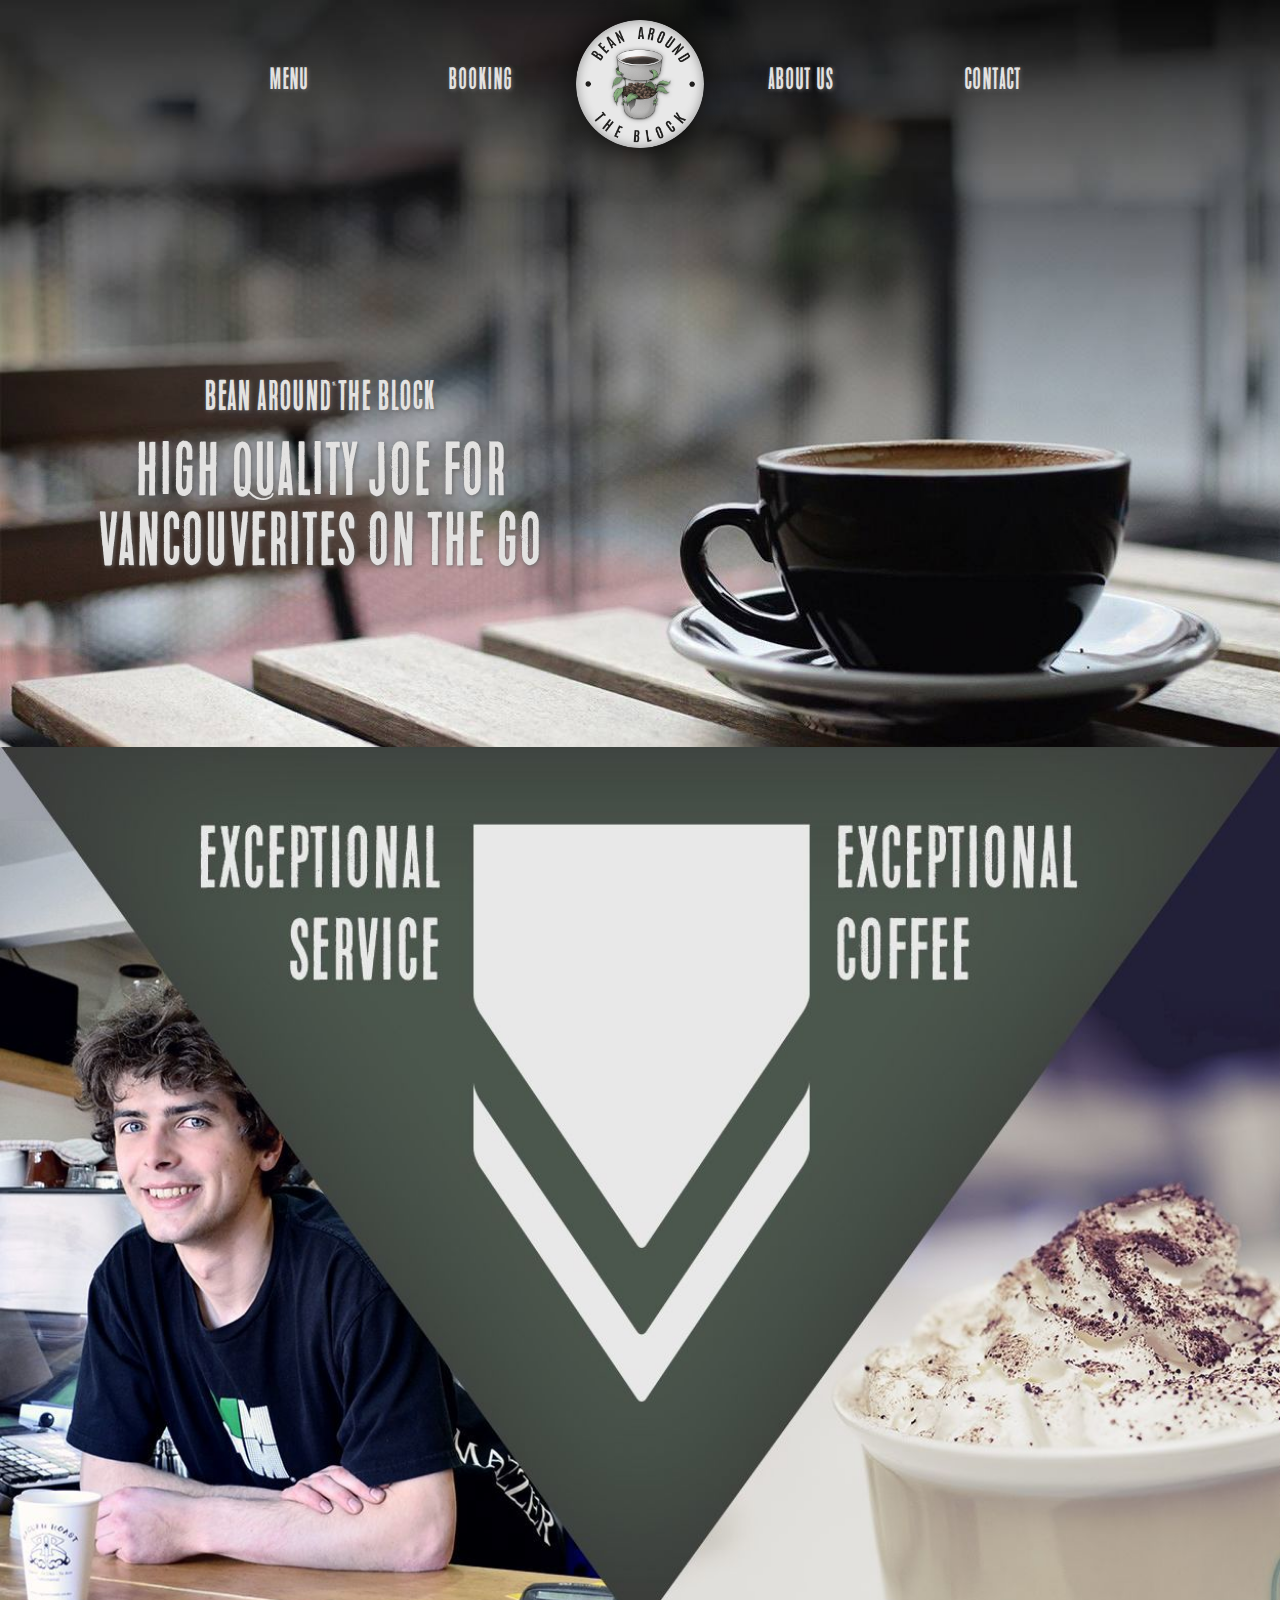
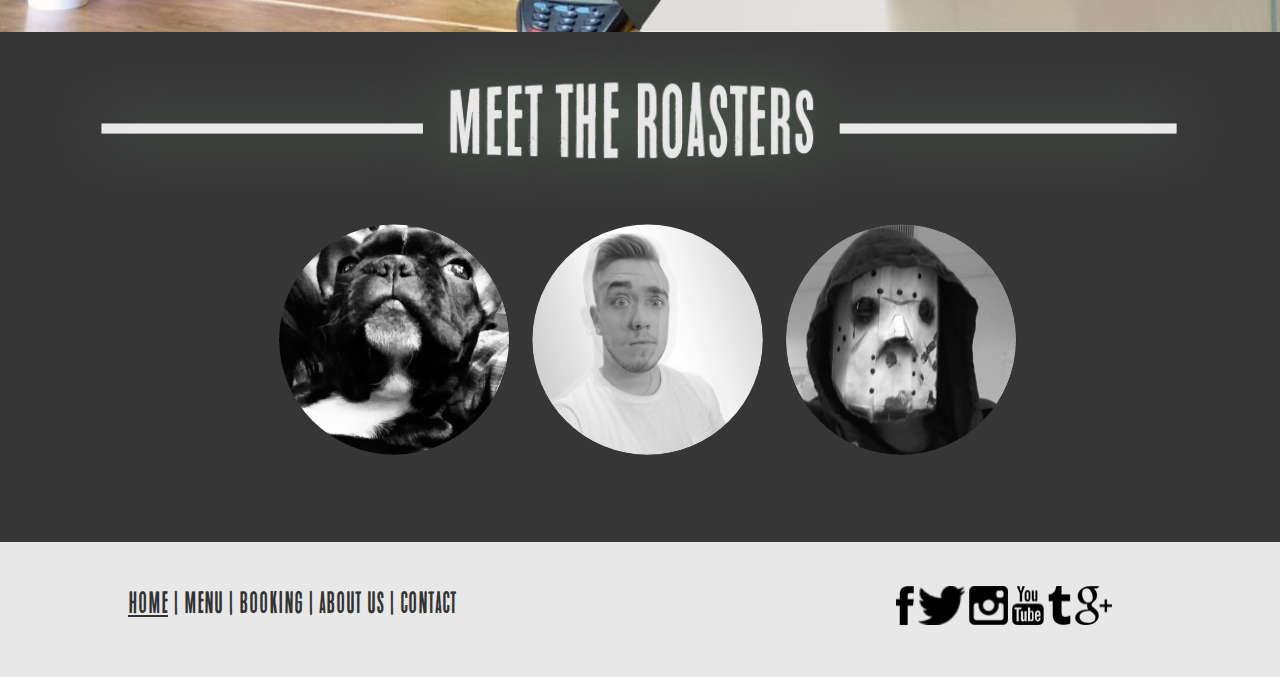
<file: index.html>
<!DOCTYPE html>
<html>
    <head>
        <meta charset="utf-8">
        <meta name="viewport" content="width=device-width, initial-scale=1">
        <title>Homepage | Bean Around the Block</title>
        <link rel="stylesheet" href="main_style.css">
        <!-- BOOTSTRAP ONLY FOR HAMBURGER MENU BAR -->
        <link rel="stylesheet" href="https://maxcdn.bootstrapcdn.com/bootstrap/3.3.6/css/bootstrap.min.css" crossorigin="anonymous">
        <script src="https://ajax.googleapis.com/ajax/libs/jquery/1.11.3/jquery.min.js"></script>
        <script src="js/main_js.js"></script>
        <script src="js/modernizr.custom.js">
        </script>
    </head>
    <body>
        <nav class="navbar navbar-inverse navbar-static-top">
          <div class="container">
            <div class="navbar-header">
              <button type="button" class="navbar-toggle collapsed" data-toggle="collapse" data-target="#navbar" aria-expanded="false" aria-controls="navbar">
                <span class="sr-only">Toggle navigation</span>
                <span class="icon-bar"></span>
                <span class="icon-bar"></span>
                <span class="icon-bar"></span>
              </button>
              <a class="navbar-brand" href="#">Bean Around the Block</a>
            </div>
            <div id="navbar" class="navbar-collapse collapse">
              <ul class="nav navbar-nav">
                    <li><a href="products.html">Menu</a></li>
                    <li><a href="booking.html">Booking</a></li>
                    <li><a href="aboutus.html">About</a></li>
                    <li><a href="contact.html">Contact</a></li>
              </ul>
            </div>
          </div>
        </nav>
        <div id="wrap" class="backg">
            <div id="pagewrap">
                <br>
                <div id="logo2"><a href="index.html"><img class="fimage"  src="./assets/Static/Logo.png" alt="" onmouseover="this.src='./assets/Static/Logo2.png';" onmouseout="this.src='./assets/Static/Logo.png';"/></a></div>
                <div class="menuside"></div>
                <div class="menu"><a href="products.html">MENU</a></div>
                <div class="menu"><a href="booking.html">BOOKING</a></div>
                <div id="logo"><a href="index.html"><img class="fimage"  src="./assets/Static/Logo.png" alt="" onmouseover="this.src='./assets/Static/Logo2.png';" onmouseout="this.src='./assets/Static/Logo.png';"/></a></div>
                <div class="menu"><a href="aboutus.html">ABOUT US</a></div>
                <div class="menu"><a href="contact.html">CONTACT</a></div>
                <div class="menuside"></div>
                <div class="cclearcontent"></div>
                <div class="bigclearcontent">
                <div class="clearcontent">
                    <h1>BEAN AROUND THE BLOCK</h1><h2 class="homepage"><span>HIGH QUALITY JOE</span> FOR VANCOUVERITES ON THE GO</h2>
                </div>
                </div>
            </div>
            <img class="mid" src="assets/Home/bodyimage.jpg" alt=""/>
            <div>
                <div id="roaster">
                    <img class="team" src="./assets/Home/Anne.jpg" alt=""/>
                    <img class="team" src="./assets/Home/Dylan.jpg" alt=""/>
                    <img class="team" src="./assets/Home/Eric.jpg" alt=""/>
                </div>
            </div>
            <img id="third" src="assets/Home/meet.jpg" alt=""/>
            <div class="push"></div>
        </div>
        <div class="footer">
            <hr class="fade">
            <p class="page">&nbsp;</p>
            <div class="lowline" id="footercontent">
                <a href="index.html"  id="footerpage">HOME</a> | <a href="products.html">MENU</a> | <a href="booking.html">BOOKING</a> | <a href="aboutus.html">ABOUT US</a> | <a href="contact.html">CONTACT</a></div>
            <div id="socialmedia">
                <a href=""><img src="assets/Static/FacebookIcon.png" alt=""/></a>
                <a href=""><img src="assets/Static/TwitterIcon.png" alt=""/></a>
                <a href=""><img src="assets/Static/InstagramIcon.png" alt=""/></a>
                <a href=""><img src="assets/Static/YoutubeIcon.png" alt=""/></a>
                <a href=""><img src="assets/Static/TumblrIcon.png" alt=""/></a>
                <a href=""><img src="assets/Static//GPlusIcon.png" alt=""/></a>
            </div>
        </div>
 <script src="https://ajax.googleapis.com/ajax/libs/jquery/1.11.3/jquery.min.js"></script>
<script src="https://maxcdn.bootstrapcdn.com/bootstrap/3.3.6/js/bootstrap.min.js" crossorigin="anonymous"></script>
    </body>
</html>
</file>
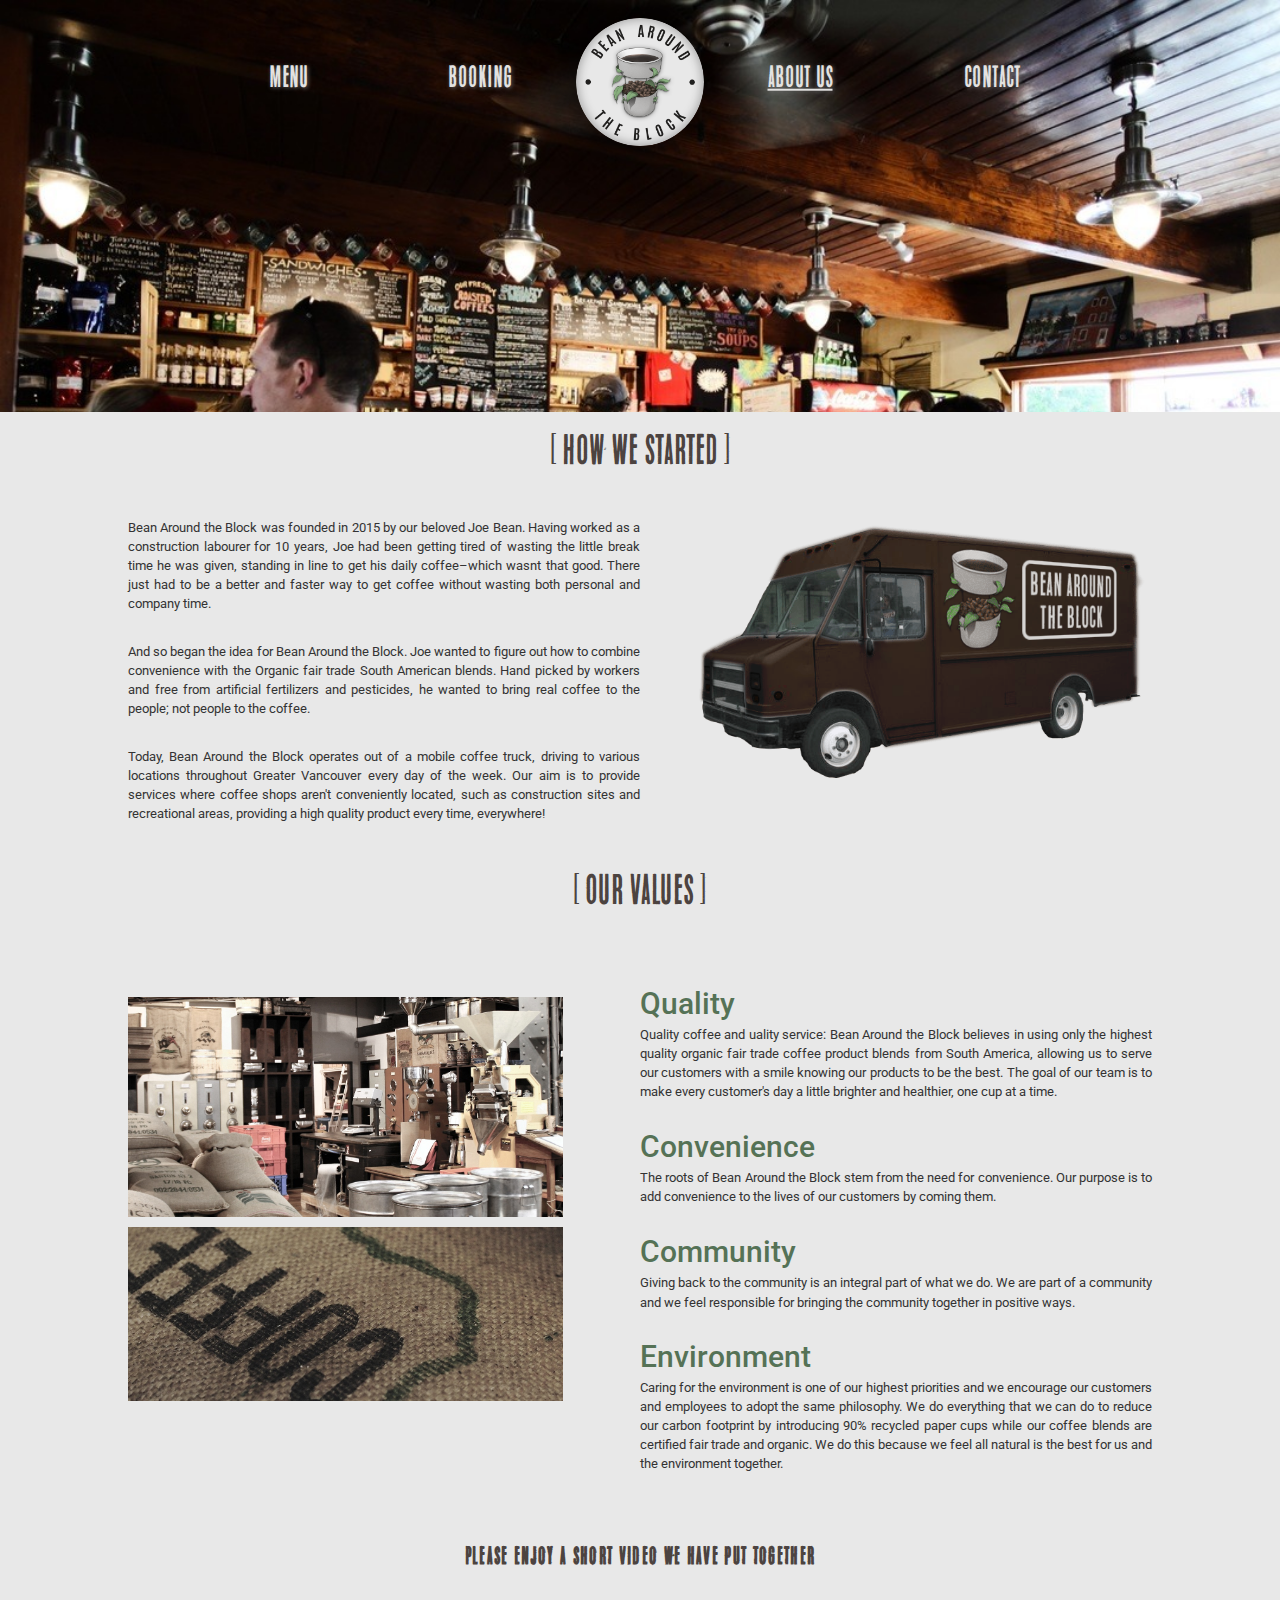
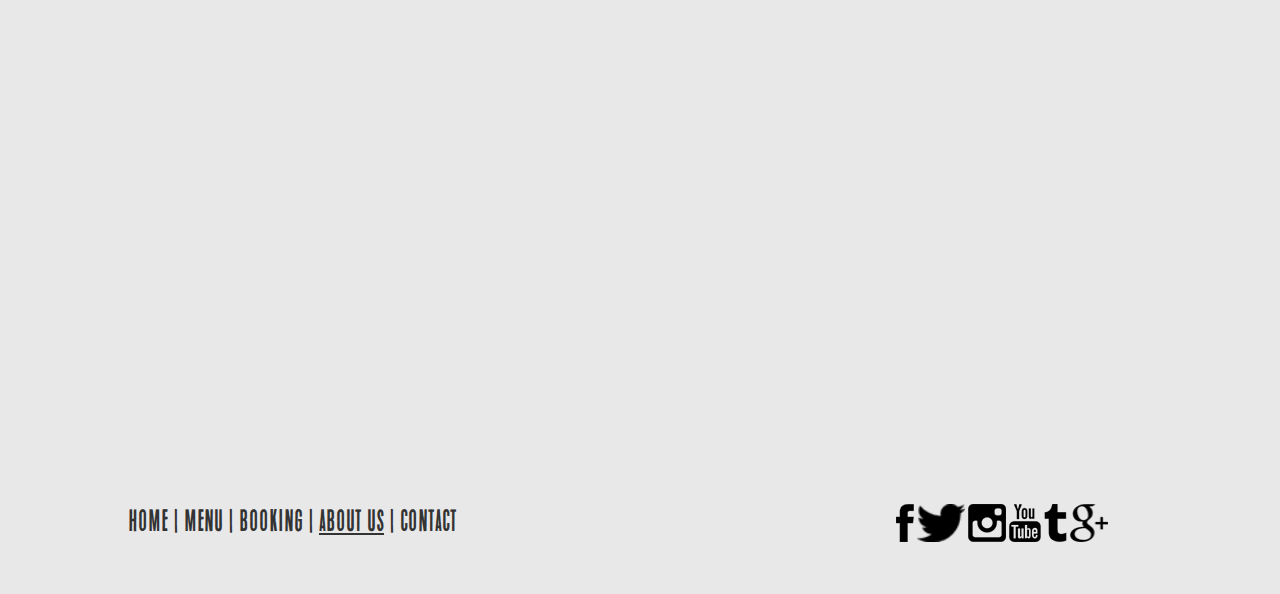
<file: aboutus.html>
<!DOCTYPE html>
<html>
   <head>
    <meta charset="utf-8">
    <meta http-equiv="X-UA-Compatible" content="IE=edge">
    <meta name="viewport" content="width=device-width, initial-scale=1">
        <title>About Us | Bean Around the Block</title>
    <link rel="stylesheet" href="https://maxcdn.bootstrapcdn.com/bootstrap/3.3.6/css/bootstrap.min.css" crossorigin="anonymous">
      <link rel="stylesheet" href="main_style.css">
      <style>
          /*****1024px*****/
            @media screen and (max-width: 1024px) {
                .para {
                    text-align: center;
                }
                .greentext {
                    font-size: 12pt;
                    margin-top: 0;
                    text-align: center;
                }
                .contact2 {
                    width: 100%;
                    margin-bottom: 20px;
                    clear: both;
                    display: block;
                }
                #truck { 
                    margin-left: 4%;
                }
                #roasting, #coffeebag { display: none; }
            }
      </style>
   </head>
   <body>
    <nav class="navbar navbar-inverse navbar-static-top">
          <div class="container">
            <div class="navbar-header">
              <button type="button" class="navbar-toggle collapsed" data-toggle="collapse" data-target="#navbar" aria-expanded="false" aria-controls="navbar">
                <span class="sr-only">Toggle navigation</span>
                <span class="icon-bar"></span>
                <span class="icon-bar"></span>
                <span class="icon-bar"></span>
              </button>
              <a class="navbar-brand" href="#">Bean Around the Block</a>
            </div>
            <div id="navbar" class="navbar-collapse collapse">
              <ul class="nav navbar-nav">
                    <li><a href="index.html">Home</a></li>
                    <li><a href="products.html">Menu</a></li>
                    <li><a href="booking.html">Booking</a></li>
                    <li><a href="contact.html">Contact</a></li>
              </ul>
            </div>
          </div>
        </nav>
      <div id="wrap" class="aboutg">
         <div id="pagewrap">
             <br>
            <div id="logo2"><a href="index.html"><img class="fimage"  src="./assets/Static/Logo.png" alt="" onmouseover="this.src='./assets/Static/Logo2.png';" onmouseout="this.src='./assets/Static/Logo.png';"/></a></div>
            <div class="menuside"></div>
            <div class="menu"><a href="products.html">MENU</a></div>
            <div class="menu"><a href="booking.html">BOOKING</a></div>
            <div id="logo"><a href="index.html"><img class="fimage"  src="./assets/Static/Logo.png" alt="" onmouseover="this.src='./assets/Static/Logo2.png';" onmouseout="this.src='./assets/Static/Logo.png';"/></a></div>
            <div class="menu currentpage"><a href="aboutus.html">ABOUT US</a></div>
            <div class="menu"><a href="contact.html">CONTACT</a></div>
            <div class="menuside"></div>
            <div class="adjustcontent"></div>
            <div class="cupcontent">
                <div class="headline">
                  <h1>[ How We Started ]</h1>
                  <hr class="fade">
                </div>
                <div class="book">
                    <div>
                        <div class="contact2">
                        <p class="para">Bean Around the Block was founded in 2015 by our beloved Joe Bean. Having worked as a construction labourer for 10 years, Joe had been getting tired of wasting the little break time he was given, standing in line to get his daily coffee–which wasnt that good. There just had to be a better and faster way to get coffee without wasting both personal and company time.</p>
                        <p class="para">&nbsp;</p>
                        <p class="para">And so began the idea for Bean Around the Block. Joe wanted to figure out how to combine convenience with the Organic fair trade South American blends. Hand picked by workers and free from artificial fertilizers and pesticides, he wanted to bring real coffee to the people; not people to the coffee.</p>
                        <p class="para">&nbsp;</p>
                        <p class="para">Today, Bean Around the Block operates out of a mobile coffee truck, driving to various locations throughout Greater Vancouver every day of the week. Our aim is to provide services where coffee shops aren't conveniently located, such as construction sites and recreational areas, providing a high quality product every time, everywhere&#x00021;
                        </p>
                        </div>
                        <div class="contact2">
                            <img id="truck" src="./assets/About/beantruck.png" alt=""/>
                        </div>
                    </div>
                    <p class="para page">&nbsp;</p>
                    <div class="contact3">
                        <div class="headline">
                            <h1>[ Our Values ]</h1>
                            <hr class="fade">
                        </div>
                        <div class="contact2">
                            <img id="roasting" src="./assets/About/Roasting.jpg" alt="">
                            <img id="coffeebag" src="./assets/About/CoffeeSack.jpg" alt="">
                        </div>
                        <div class="contact2">
                            <div>
                                <h2 class="greentext">Quality</h2>
                            </div>
                            <p class="para">Quality coffee and uality service: Bean Around the Block believes in using only the highest quality organic fair trade coffee product blends from South America, allowing us to serve our customers with a smile knowing our products to be the best. The goal of our team is to make every customer's day a little brighter and healthier, one cup at a time.</p>
                            <p class="para">&nbsp;</p>
                            <h2 class="greentext">Convenience</h2>
                            <p class="para">The roots of Bean Around the Block stem from the need for convenience. Our purpose is to add convenience to the lives of our customers by coming them.</p>
                            <p class="para">&nbsp;</p>
                            <h2 class="greentext">Community</h2>
                            <p class="para">Giving back to the community is an integral part of what we do. We are part of a community and we feel responsible for bringing the community together in positive ways.</p>
                            <p class="para page">&nbsp;</p>
                            <h2 class="greentext">Environment</h2>
                            <p class="para">Caring for the environment is one of our highest priorities and we encourage our customers and employees to adopt the same philosophy. We do everything that we can do to reduce our carbon footprint by introducing 90% recycled paper cups while our coffee blends are certified fair trade and organic. We do this because we feel all natural is the best for us and the environment together.</p>
                        </div>
                    </div>
                    <p class="para page">&nbsp;</p>
                    <p class="para page">&nbsp;</p>
               
               <div class="lowline">
                  <h3>Please Enjoy a short video we have put together</h3>
               </div>
               <iframe src="https://www.youtube.com/embed/NhzwoE74h2A" name="iframe_prod" id="productframe" height="700" onload='javascript:resizeIframe(this);' allowfullscreen></iframe>
               <p class="para page">&nbsp;</p>
            </div>
             </div>
            <span>&nbsp;</span>
         </div>
         <div class="push"></div>
      </div>
      <div class="footer">
         <hr class="fade">
          <p class="page">&nbsp;</p>
         <div class="lowline" id="footercontent">
            <a href="index.html">HOME</a> | <a href="products.html">MENU</a> | <a href="booking.html">BOOKING</a> | <a href="aboutus.html" id="footerpage">ABOUT US</a> | <a href="contact.html">CONTACT</a>
         </div>
         <div id="socialmedia">
                <a href=""><img src="assets/Static/FacebookIcon.png" alt=""/></a>
                <a href=""><img src="assets/Static/TwitterIcon.png" alt=""/></a>
                <a href=""><img src="assets/Static/InstagramIcon.png" alt=""/></a>
                <a href=""><img src="assets/Static/YoutubeIcon.png" alt=""/></a>
                <a href=""><img src="assets/Static/TumblrIcon.png" alt=""/></a>
                <a href=""><img src="assets/Static//GPlusIcon.png" alt=""/></a>
         </div>
          <p class="page">&nbsp;</p>
          <p class="page">&nbsp;</p>
      </div>
          <script src="https://ajax.googleapis.com/ajax/libs/jquery/1.11.3/jquery.min.js"></script>
          <script src="https://maxcdn.bootstrapcdn.com/bootstrap/3.3.6/js/bootstrap.min.js" crossorigin="anonymous"></script>
          <script>
              function resizeIframe(obj) {
                obj.style.height = obj.contentWindow.document.body.scrollHeight + 'px';
            }
      </script>
   </body>
</html>
</file>
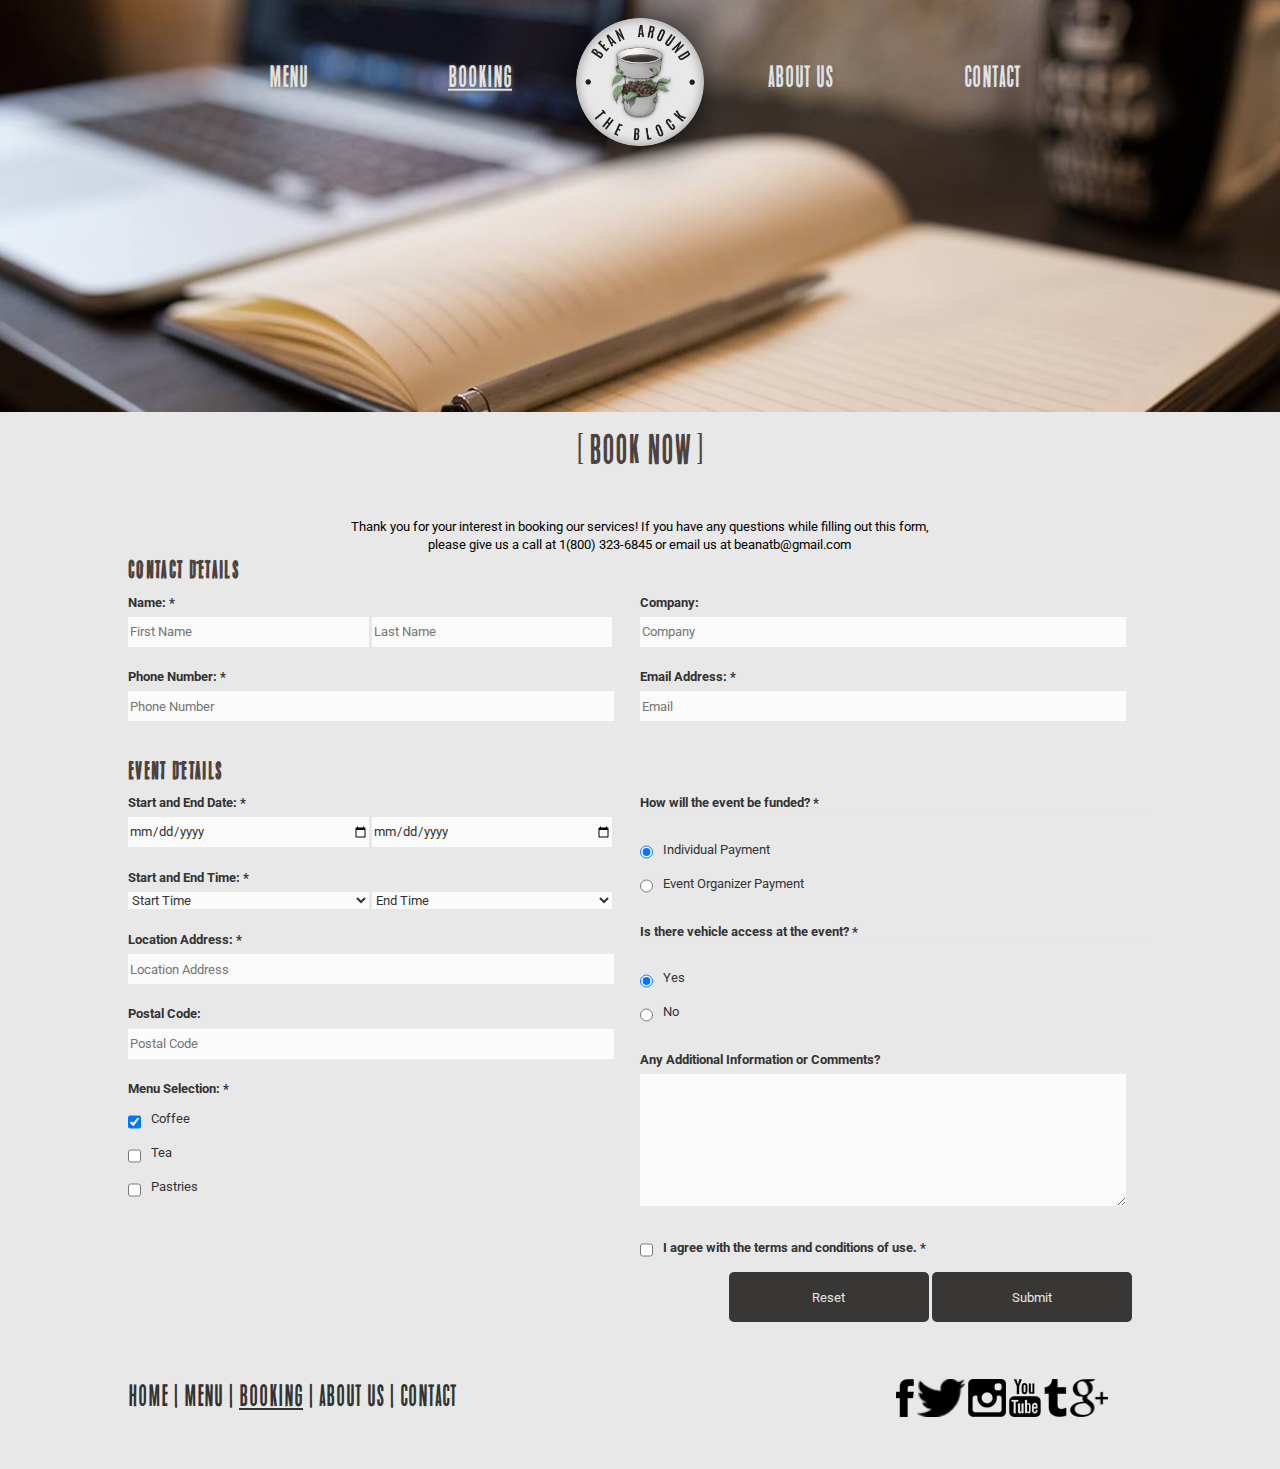
<file: booking.html>
<!DOCTYPE html>
<html>
    <head>
        <meta charset="utf-8">
        <meta name="viewport" content="width=device-width, initial-scale=1">
        <title>Booking | Bean Around the Block</title>
         <link rel="stylesheet" href="https://maxcdn.bootstrapcdn.com/bootstrap/3.3.6/css/bootstrap.min.css" crossorigin="anonymous">
      <link rel="stylesheet" href="main_style.css">
        <style>
            hr.bot { margin-top: 2em; margin-bottom: 2em; width: 98%; float: left;}
            /*****1000px*****/
            @media screen and (max-width: 1024px) {
                .contact1 {
                    width: 100%;
                    clear: both;
                    display: block;
                }
                .field {
                    margin-left: 0;
                }
                input: {
                    width: 100%; 
                    eight: auto;
                    overflow: hidden;
                }
                .input100 {
                    width: 100%;
                }
                .input50 {
                    width: 100%;
                    margin-bottom: 5px;
                }
                select {
                    width: 100%;
                    margin-bottom: 5px;
                }
                textarea {
                    width: 100%;
                }
                #submit_reset {
                    float: left;
                    width: 100%;
                }
                input[type=reset] {
                    width: 100%;
                }
                input[type=submit] {
                    width: 100%;
                }
                
                p.page   {
                    font-size: 2vw;
                }
            }
            /*****320px*****/
            @media screen and (max-width: 780px) and (min-width: 320px) {
                .menu {display:none;}
                #pagewrap {
                    padding: 0;
                    width: 100%;
                    margin: 5px auto;
                }
                .navbar {
                    display:block;
                }
            }
        </style>
    </head>
    <body>
        <nav class="navbar navbar-inverse navbar-static-top">
          <div class="container">
            <div class="navbar-header">
              <button type="button" class="navbar-toggle collapsed" data-toggle="collapse" data-target="#navbar" aria-expanded="false" aria-controls="navbar">
                <span class="sr-only">Toggle navigation</span>
                <span class="icon-bar"></span>
                <span class="icon-bar"></span>
                <span class="icon-bar"></span>
              </button>
              <a class="navbar-brand" href="#">Bean Around the Block</a>
            </div>
            <div id="navbar" class="navbar-collapse collapse">
              <ul class="nav navbar-nav">
                    <li><a href="index.html">Home</a></li>
                    <li><a href="products.html">Menu</a></li>
                    <li><a href="aboutus.html">About</a></li>
                    <li><a href="contact.html">Contact</a></li>
              </ul>
            </div>
          </div>
        </nav>
        <div id="wrap" class="bookg">
        <div id="pagewrap">
            <br>
            <div id="logo2"><a href="index.html"><img class="fimage"  src="./assets/Static/Logo.png" alt="" onmouseover="this.src='./assets/Static/Logo2.png';" onmouseout="this.src='./assets/Static/Logo.png';"/></a></div>
            <div class="menuside"></div>
            <div class="menu"><a href="products.html">MENU</a></div>
            <div class="menu currentpage"><a href="booking.html">BOOKING</a></div>
            <div id="logo"><a href="index.html"><img class="fimage"  src="./assets/Static/Logo.png" alt="" onmouseover="this.src='./assets/Static/Logo2.png';" onmouseout="this.src='./assets/Static/Logo.png';"/></a></div>
            <div class="menu"><a href="aboutus.html">ABOUT US</a></div>
            <div class="menu"><a href="contact.html">CONTACT</a></div>
            <div class="menuside"></div>
            <div class="adjustcontent"></div>
            <div class="cupcontent">
                <div class="headline"><h1>[ BOOK NOW ]</h1><hr class="fade"></div>
                <div class="book">
                    <p class="page">Thank you for your interest in booking our services! If you have any questions while filling out this form, please give us a call at 1(800) 323-6845 or email us at beanatb@gmail.com</p>
                <form method="post" id="thankyou" action="./booking.html" onSubmit="alert('Thank you! We will get your order ready!');" >
                    <h3>Contact Details</h3>
                    <div class="contact1">
                        <fieldset>
                            <label>Name: *</label><br>
                            <input type="text" class="input50" name="name" placeholder="First Name" pattern="[A-Za-z]{2,25}" required/>
                            <input type="text" class="input50" placeholder="Last Name" pattern="[A-Za-z]{2,30}" required/>
                        </fieldset><br>
                        <fieldset>
                            <label>Phone Number: *</label><br>
                            <input type="tel" class="input100" name="usrtel" placeholder="Phone Number" required/>
                        </fieldset><br>
                    </div>
                    <div class="contact1">
                        <fieldset>
                            <label>Company:</label><br>
                            <input type="text" class="input100" name="company" placeholder="Company" pattern="[A-Za-z]{2,30}"/>
                        </fieldset><br>
                        <fieldset>
                            <label>Email Address: *</label><br>
                            <input type="email" class="input100" name="email" placeholder="Email" required/>
                        </fieldset><br><br>
                    </div>
                    <h3>Event Details</h3>
                    <div class="contact1">
                        <fieldset>
                            <label>Start and End Date: *</label><br>
                            <input type="date" class="input50" name="date" required/>
                            <input type="date" class="input50" name="date" required/>
                        </fieldset><br>
                        <fieldset>
                            <label>Start and End Time: *</label><br>
                            <select name="time" required>
                                <option value="">Start Time</option>
                                <option value="">6:00 AM</option>
                                <option value="">6:30 AM</option>
                                <option value="">7:00 AM</option>
                                <option value="">7:30 AM</option>
                                <option value="">8:00 AM</option>
                                <option value="">8:30 AM</option>
                                <option value="">9:00 AM</option>
                                <option value="">9:30 AM</option>
                                <option value="">10:00 AM</option>
                                <option value="">10:30 AM</option>
                                <option value="">11:00 AM</option>
                                <option value="">11:30 AM</option>
                                <option value="">12:00 PM</option>
                                <option value="">12:30 PM</option>
                                <option value="">1:00 PM</option>
                                <option value="">1:30 PM</option>
                                <option value="">2:00 PM</option>
                                <option value="">2:30 PM</option>
                                <option value="">3:00 PM</option>
                                <option value="">3:30 PM</option>
                                <option value="">4:00 PM</option>
                                <option value="">4:30 PM</option>
                                <option value="">5:00 PM</option>
                                <option value="">5:30 PM</option>
                                <option value="">6:00 PM</option>
                            </select>
                            <select name="time" required>
                                <option value="">End Time</option>
                                <option value="">6:00 AM</option>
                                <option value="">6:30 AM</option>
                                <option value="">7:00 AM</option>
                                <option value="">7:30 AM</option>
                                <option value="">8:00 AM</option>
                                <option value="">8:30 AM</option>
                                <option value="">9:00 AM</option>
                                <option value="">9:30 AM</option>
                                <option value="">10:00 AM</option>
                                <option value="">10:30 AM</option>
                                <option value="">11:00 AM</option>
                                <option value="">11:30 AM</option>
                                <option value="">12:00 PM</option>
                                <option value="">12:30 PM</option>
                                <option value="">1:00 PM</option>
                                <option value="">1:30 PM</option>
                                <option value="">2:00 PM</option>
                                <option value="">2:30 PM</option>
                                <option value="">3:00 PM</option>
                                <option value="">3:30 PM</option>
                                <option value="">4:00 PM</option>
                                <option value="">4:30 PM</option>
                                <option value="">5:00 PM</option>
                                <option value="">5:30 PM</option>
                                <option value="">6:00 PM</option>
                            </select>
                        </fieldset><br>
                        <fieldset>
                            <label>Location Address: *</label><br>
                            <input type="text" class="input100" name="name" placeholder="Location Address" pattern=".{5,50}" required/>
                        </fieldset><br>
                        <fieldset>
                            <label>Postal Code:</label><br>
                            <input type="text" class="input100" name="name" placeholder="Postal Code" pattern="[A-Za-z0-9]{6,8}"/>
                        </fieldset><br>
                        <fieldset>
                            <label>Menu Selection: *</label>
                            <div>
                                <p class="booktext"><input type="checkbox" name="menu" checked="checked"/>Coffee</p><br/>
                                <p class="booktext"><input type="checkbox" name="menu"/>Tea</p><br/>
                                <p class="booktext"><input type="checkbox" name="menu"/>Pastries</p><br/>
                            </div>
                        </fieldset><br>
                    </div>
                    <div class="contact1">
                        <fieldset>
                            <legend>How will the event be funded? *</legend>
                            <p class="booktext"><input type="radio" name="payment" value="Individual Payment" checked="checked"/>Individual Payment</p><br/>
                            <p class="booktext"><input type="radio" name="payment" value="Event Organizer Payment"/>Event Organizer Payment</p><br/>
                        </fieldset><br>
                        <fieldset>
                            <legend>Is there vehicle access at the event? *</legend>
                            <p class="booktext"><input type="radio" name="vehicle" value="Yes" checked="checked"/>Yes</p><br/>
                            <p class="booktext"><input type="radio" name="vehicle" value="No" />No</p><br/>
                        </fieldset><br>

                        <fieldset>
                            <label>Any Additional Information or Comments?</label>
                            <div><textarea name="message" spellcheck="true" rows="7" tabindex="4"></textarea></div>
                        </fieldset><br>
                        <fieldset>
                            <label><input type="checkbox" name="terms" required/>I agree with the terms and conditions of use. *</label><br/>
                        </fieldset>
                    </div><br>
                    <div id="submit_reset">
                    <fieldset>
                        <input type="reset" id="reset" name="reset" value="Reset"/>
                        <input type="submit" id="submit" name="submit" value="Submit"/>
                    </fieldset>
                    </div>
                </form>
            </div>
            </div>
            <br><br><br><br><br><br>
        </div>
            <div class="push"></div>
        </div>
        <div class="footer">
            <hr class="fade">
            <p class="page">&nbsp;</p>
            <div class="lowline" id="footercontent">
                <a href="index.html">HOME</a> | <a href="products.html">MENU</a> | <a href="booking.html" id="footerpage">BOOKING</a> | <a href="aboutus.html">ABOUT US</a> | <a href="contact.html">CONTACT</a></div>
            <div id="socialmedia">
                <a href=""><img src="assets/Static/FacebookIcon.png" alt=""/></a>
                <a href=""><img src="assets/Static/TwitterIcon.png" alt=""/></a>
                <a href=""><img src="assets/Static/InstagramIcon.png" alt=""/></a>
                <a href=""><img src="assets/Static/YoutubeIcon.png" alt=""/></a>
                <a href=""><img src="assets/Static/TumblrIcon.png" alt=""/></a>
                <a href=""><img src="assets/Static//GPlusIcon.png" alt=""/></a>
            </div>
        </div>
<script src="https://ajax.googleapis.com/ajax/libs/jquery/1.11.3/jquery.min.js"></script>
<script src="https://maxcdn.bootstrapcdn.com/bootstrap/3.3.6/js/bootstrap.min.js" crossorigin="anonymous"></script>
    </body>
</html>
</file>
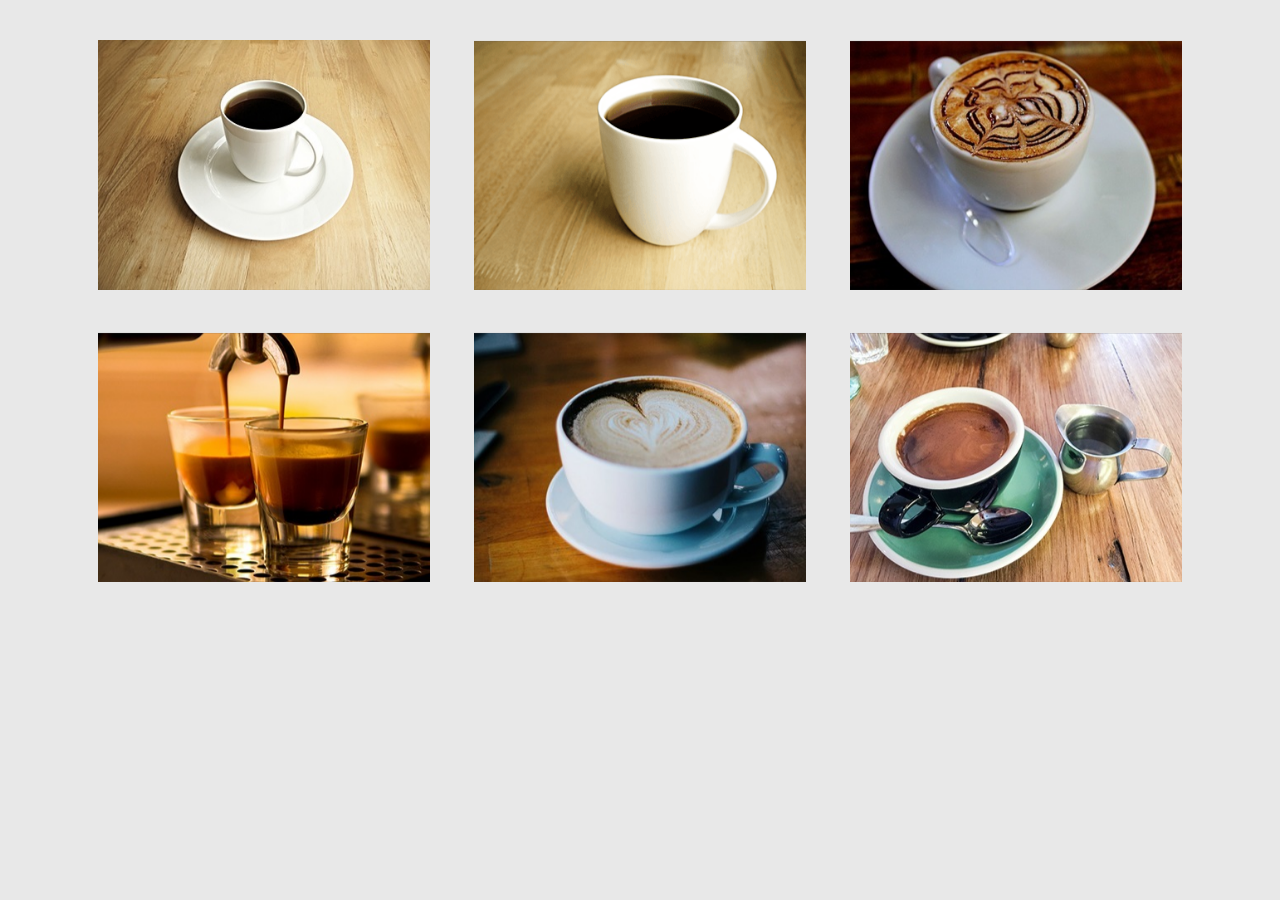
<file: coffee.html>
<!DOCTYPE html>
<html>
    <head>
        <meta charset="utf-8">
        <title>Coffee | Bean Around the Block</title>
        <link rel="stylesheet" type="text/css" href="main_style.css"/>
        <link rel="stylesheet" type="text/css" href="css/default.css" />
		<link rel="stylesheet" type="text/css" href="css/component.css" />
        <style>
        @import url(https://fonts.googleapis.com/css?family=Roboto);
        @import url(https://fonts.googleapis.com/css?family=Squada+One|Averia+Sans+Libre|Metamorphous|Happy+Monkey);
        body, html
        {
            background-color: #e8e8e8;
            height: 372px;
        }
        </style>
        <script src="js/modernizr.custom.js"></script>
    </head>
    <body>
        <div id="wrap">
        <ul class="grid cs-style-5">
            <li>
                <figure>
                    <img src="assets/Menu/Coffee/1black.jpg"/>
                    <figcaption>
                        <h3>Black Coffee</h3>
                        <p>Strong and bold, this coffee will give you the kick in the ass you need to get through your day.</p>
                    </figcaption>
                </figure>
            </li>
            <li>
                <figure>
                    <img src="assets/Menu/Coffee/3de-caf.png"/>
                    <figcaption>
                        <h3>Decaf Coffee</h3>
                        <p>We get it, it's getting late and you need to sleep later, or whatever excuse you have. We're silently judging you.</p>
                    </figcaption>
                </figure>
            </li>
            <li>
                <figure>
                    <img src="assets/Menu/Coffee/2cappuccino.jpg"/>
                    <figcaption>
                        <h3>Cappuccino</h3>
                        <p>I don't know what to write here yet - yay coffee!</p>
                    </figcaption>
                </figure>
            </li>
            <li>
                <figure>
                    <img src="assets/Menu/Coffee/4espresso.jpg"/>
                    <figcaption>
                        <h3>Espresso</h3>
                        <p>WHAM! That's the caffeine rush you'll be feeling after trying our Robusta Espresso.</p>
                    </figcaption>
                </figure>
            </li>
            <li>
                <figure>
                    <img src="assets/Menu/Coffee/5latte.jpg"/>
                    <figcaption>
                        <h3>Latte</h3>
                        <p>I don't know what to write here yet - yay coffee!</p>
                    </figcaption>
                </figure>
            </li>
            <li>
                <figure>
                    <img src="assets/Menu/Coffee/6longblack.jpg"/>
                    <figcaption>
                        <h3>Long Black</h3>
                        <p>I don't know what to write here yet - yay coffee</p>
                    </figcaption>
                </figure>
            </li>
        </ul>
        </div>
        <script src="js/toucheffects.js"></script>
    </body>
</html>
</file>
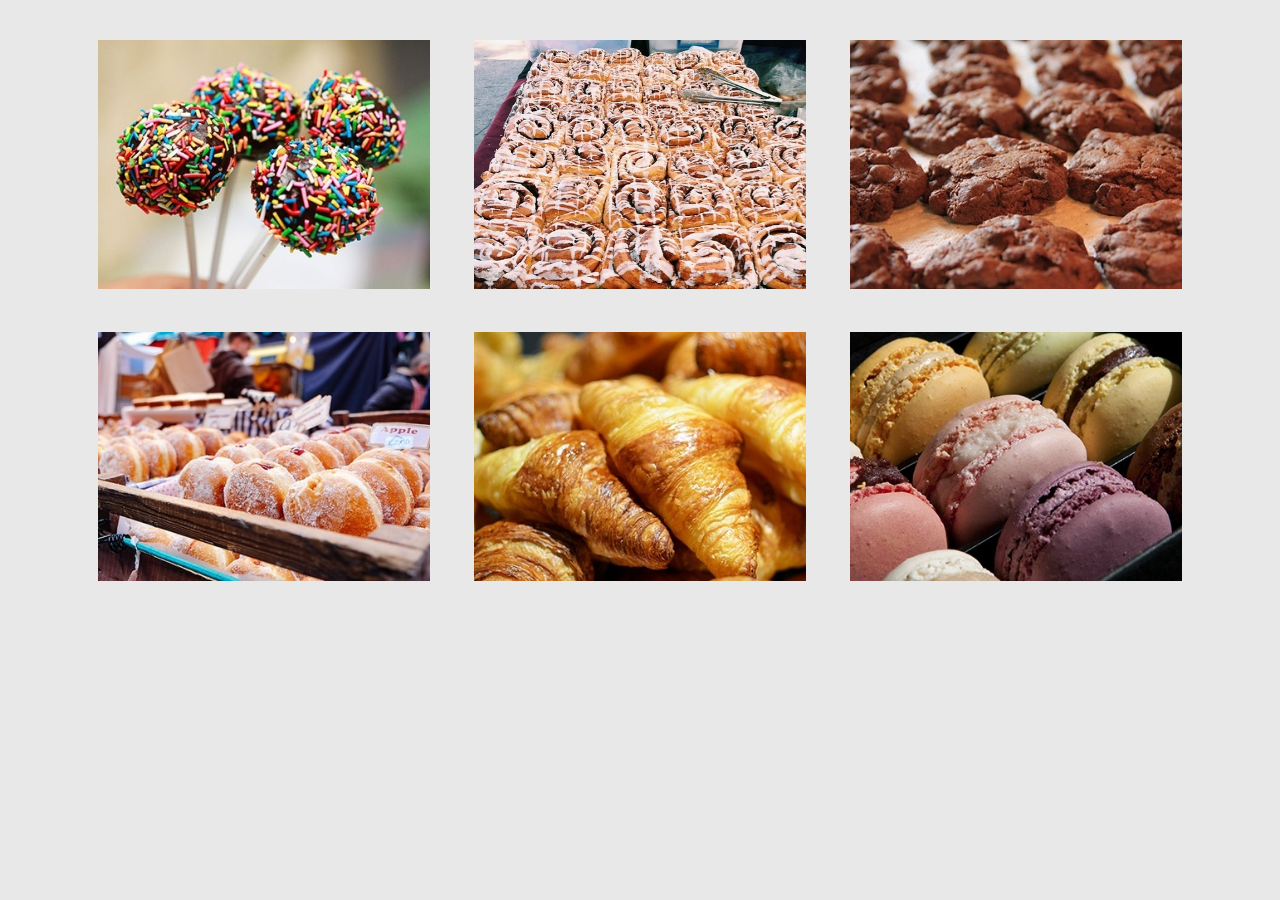
<file: pastries.html>
<!DOCTYPE html>
<html>
    <head>
        <meta charset="utf-8">
        <title>Tea | Bean Around the Block</title>
        <link rel="stylesheet" type="text/css" href="main_style.css"/>
        <link rel="stylesheet" type="text/css" href="css/default.css" />
		<link rel="stylesheet" type="text/css" href="css/component.css" />
        <style>
        @import url(https://fonts.googleapis.com/css?family=Roboto);
        @import url(https://fonts.googleapis.com/css?family=Squada+One|Averia+Sans+Libre|Metamorphous|Happy+Monkey);
        body 
        {
            background-color: #e8e8e8;
        }
        </style>
        <script src="js/modernizr.custom.js"></script>
    </head>
    <body>
        <ul class="grid cs-style-5">
            <li>
                <figure>
                    <img src="assets/Menu/Pastries/1cakepop.jpg"/>
                    <figcaption>
                    <h3>Cake Pops</h3>
                        <p>Cake on a stick! Your choice from many different toppings and cakes available.</p>
                    </figcaption>
                </figure>
            </li>
            <li>
                <figure>
                    <img src="assets/Menu/Pastries/2cinbun.jpg"/>
                    <figcaption>
                    <h3>Cinnamon Buns</h3>
                        <p>Warm and creamy, these buns will instantly make your coffee break better.</p>
                    </figcaption>
                </figure>
            </li>
            <li>
                <figure>
                    <img src="assets/Menu/Pastries/3cookies.jpg"/>
                    <figcaption>
                    <h3>Cookies</h3>
                        <p>Warm and soft, perfect for dunking in coffee or saving for later.</p>
                    </figcaption>
                </figure>
            </li>
            <li>
                <figure>
                    <img src="assets/Menu/Pastries/4donuts.jpg"/>
                    <figcaption>
                    <h3>Donuts</h3>
                        <p>Holy halos of heaven. Dense doughey pucks filled with jelly and sprinkled with sugar. Is your mouth watering yet?</p>
                    </figcaption>
                </figure>
            </li>
            <li>
                <figure>
                    <img src="assets/Menu/Pastries/5croissants.jpg"/>
                    <figcaption>
                    <h3>Croissants</h3>
                        <p>Flaky and golden, a perfect pair with coffee.</p>
                    </figcaption>
                </figure>
            </li>
            <li>
                <figure>
                    <img src="assets/Menu/Pastries/6macarons.jpg"/>
                    <figcaption>
                    <h3>Macarons</h3>
                        <p>Perfection in a pastry.</p>
                    </figcaption>
                </figure>
            </li>
        </ul>
        <script src="js/toucheffects.js"></script>
    </body>
</html>
</file>
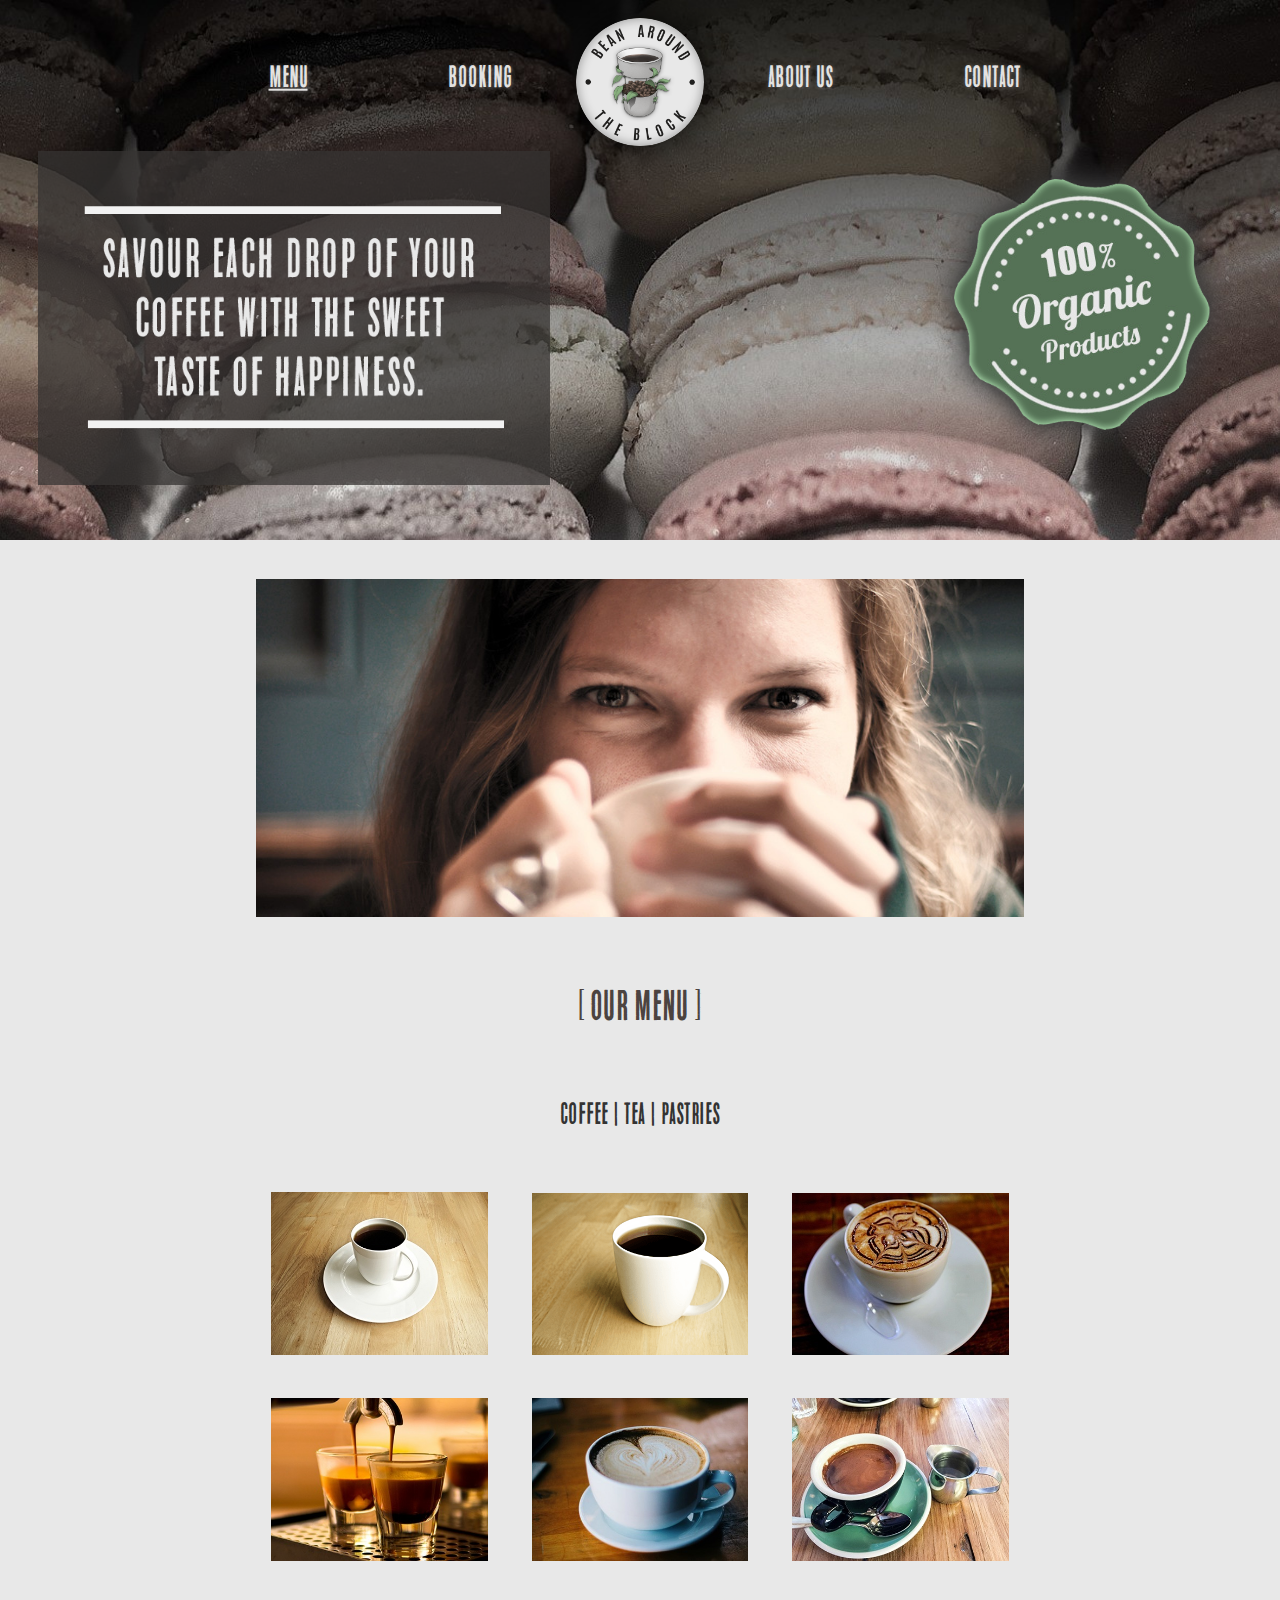
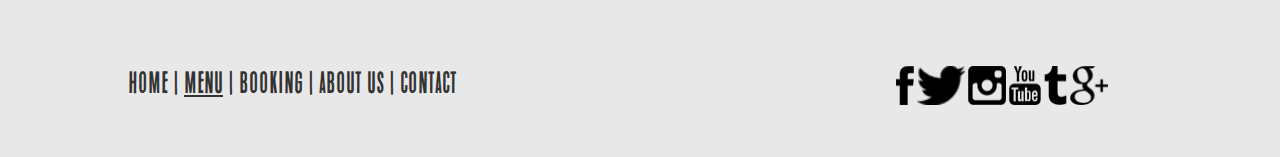
<file: products.html>
<!DOCTYPE html>
<html>
    
    <head>
        <meta charset="utf-8">
        <meta name="viewport" content="width=device-width, initial-scale=1">
        <title>Products | Bean Around the Block</title>
        <link rel="stylesheet" href="https://maxcdn.bootstrapcdn.com/bootstrap/3.3.6/css/bootstrap.min.css" crossorigin="anonymous">
      <link rel="stylesheet" href="main_style.css">
        <script src="https://ajax.googleapis.com/ajax/libs/jquery/1.11.3/jquery.min.js"></script>
        <script type="text/javascript">
            function resizeIframe(obj) {
                obj.style.height = obj.contentWindow.document.body.scrollHeight + 'px';
            }
            $(function(){
                $('.fadein img:gt(0)').hide();
                setInterval(function(){
                    $('.fadein :first-child').fadeOut()
                        .next('img').fadeIn()
                        .end().appendTo('.fadein');}, 
                    3000);
            });
        </script>
    </head>
    <body>
         <nav class="navbar navbar-inverse navbar-static-top">
          <div class="container">
            <div class="navbar-header">
              <button type="button" class="navbar-toggle collapsed" data-toggle="collapse" data-target="#navbar" aria-expanded="false" aria-controls="navbar">
                <span class="sr-only">Toggle navigation</span>
                <span class="icon-bar"></span>
                <span class="icon-bar"></span>
                <span class="icon-bar"></span>
              </button>
              <a class="navbar-brand" href="#">Bean Around the Block</a>
            </div>
            <div id="navbar" class="navbar-collapse collapse">
              <ul class="nav navbar-nav">
                    <li><a href="index.html">Home</a></li>
                    <li><a href="booking.html">Booking</a></li>
                    <li><a href="aboutus.html">About</a></li>
                    <li><a href="contact.html">Contact</a></li>
              </ul>
            </div>
          </div>
        </nav>
        <div id="wrap" class="menug">
        <div id="pagewrap">
            <br>
            <div id="logo2"><a href="index.html"><img class="fimage" src="./assets/Static/Logo.png" alt="" onmouseover="this.src='./assets/Static/Logo2.png';" onmouseout="this.src='./assets/Static/Logo.png';"/></a></div>
            <div class="menuside"></div>
            <div class="menu currentpage"><a href="products.html">MENU</a></div>
            <div class="menu"><a href="booking.html">BOOKING</a></div>
            <div id="logo"><a href="index.html"><img class="fimage" src="./assets/Static/Logo.png" alt="" onmouseover="this.src='./assets/Static/Logo2.png';" onmouseout="this.src='./assets/Static/Logo.png';"/></a></div>
            <div class="menu"><a href="aboutus.html">ABOUT US</a></div>
            <div class="menu"><a href="contact.html">CONTACT</a></div>
            <div class="menuside"></div>
            <div class="bigclearcontent">
                <img id="tagline" src="assets/Menu/Tagline.png" alt="tagline"/>
                <img id="organic" src="assets/Menu/Organic.png" alt="organic"/>
            </div>
            <div class="cupcontent">
                <div class="fadein">
                    <img src="assets/Menu/Gallery/GirlGallery.jpg" alt="">
                    <img src="assets/Menu/Gallery/BeansGallery.jpg" alt="">
                    <img src="assets/Menu/Gallery/DonutsGallery.jpg" alt="">
                    <img src="assets/Menu/Gallery/FireGallery.jpg" alt="">
                    <img src="assets/Menu/Gallery/MuffinsGallery.jpg" alt="">
                    <img src="assets/Menu/Gallery/PastriesGallery.jpg" alt="">
                    <img src="assets/Menu/Gallery/PourGallery.jpg" alt="">
                    <img src="assets/Menu/Gallery/SackGallery.jpg" alt="">
                </div>
                </div>
                <div class="headline"><h1>[ Our Menu ]</h1><hr class="fade"></div>
                <p class="page">&nbsp;</p>
                <div class="framecontent"><a href="coffee.html" target="iframe_prod">COFFEE</a> | <a href="tea.html" target="iframe_prod">TEA</a> | <a href="pastries.html" target="iframe_prod">PASTRIES</a></div>
                <iframe src="coffee.html" name="iframe_prod" id="productframe" onload='javascript:resizeIframe(this);'><p>Your browser does not support iframes.</p></iframe>

            </div>
            <span>&nbsp;</span>
            <div class="push"></div>
        </div>
        <div class="footer">
            <hr class="fade">
            <p class="page">&nbsp;</p>
            <div class="lowline" id="footercontent">
                <a href="index.html">HOME</a> | <a href="products.html" id="footerpage">MENU</a> | <a href="booking.html">BOOKING</a> | <a href="aboutus.html">ABOUT US</a> | <a href="contact.html">CONTACT</a></div>
            <div id="socialmedia">
                <a href=""><img src="assets/Static/FacebookIcon.png" alt=""/></a>
                <a href=""><img src="assets/Static/TwitterIcon.png" alt=""/></a>
                <a href=""><img src="assets/Static/InstagramIcon.png" alt=""/></a>
                <a href=""><img src="assets/Static/YoutubeIcon.png" alt=""/></a>
                <a href=""><img src="assets/Static/TumblrIcon.png" alt=""/></a>
                <a href=""><img src="assets/Static//GPlusIcon.png" alt=""/></a>
            </div>
        </div>
    <script src="https://ajax.googleapis.com/ajax/libs/jquery/1.11.3/jquery.min.js"></script>
<script src="https://maxcdn.bootstrapcdn.com/bootstrap/3.3.6/js/bootstrap.min.js" crossorigin="anonymous"></script>
    </body>
</html>
</file>
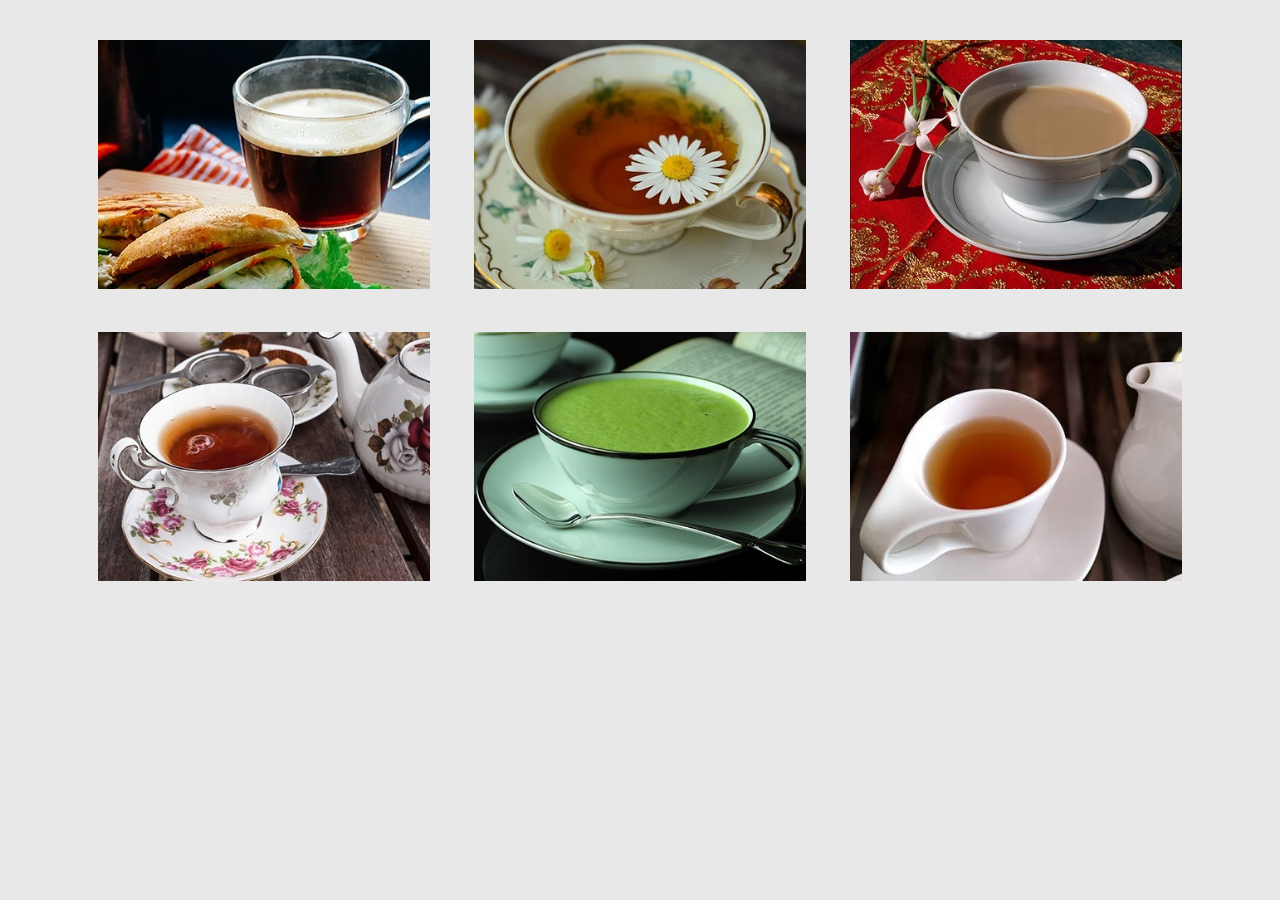
<file: tea.html>
<!DOCTYPE html>
<html>
    <head>
        <meta charset="utf-8">
        <title>Tea | Bean Around the Block</title>
        <link rel="stylesheet" type="text/css" href="main_style.css"/>
        <link rel="stylesheet" type="text/css" href="css/default.css" />
		<link rel="stylesheet" type="text/css" href="css/component.css" />
        <style>
        @import url(https://fonts.googleapis.com/css?family=Roboto);
        @import url(https://fonts.googleapis.com/css?family=Squada+One|Averia+Sans+Libre|Metamorphous|Happy+Monkey);
        body 
        {
            background-color: #e8e8e8;
        }
        </style>
        <script src="js/modernizr.custom.js"></script>
    </head>
    <body>
        <ul class="grid cs-style-5">
            <li>
                <figure>
                    <img src="assets/Menu/Tea/1blacktea.jpg"/>
                    <figcaption>
                    <h3>Black Tea</h3>
                        <p>Lots of tea.</p>
                    </figcaption>
                </figure>
            </li>
            <li>
                <figure>
                    <img src="assets/Menu/Tea/2chamomile.jpg"/>
                    <figcaption>
                    <h3>Chamomile Tea</h3>
                        <p>Lots and lots of tea.</p>
                    </figcaption>
                </figure>
            </li>
            <li>
                <figure>
                    <img src="assets/Menu/Tea/3chai.jpg"/>
                    <figcaption>
                    <h3>Masala Chai</h3>
                        <p>Lots and lots and lots of tea.</p>
                    </figcaption>
                </figure>
            </li>
            <li>
                <figure>
                    <img src="assets/Menu/Tea/4earl.jpg"/>
                    <figcaption>
                    <h3>Earl Grey Tea</h3>
                        <p>Lots and lots and lots and lots of tea.</p>
                    </figcaption>
                </figure>
            </li>
            <li>
                <figure>
                    <img src="assets/Menu/Tea/5green.jpg"/>
                    <figcaption>
                    <h3>Green Tea</h3>
                        <p>WHAM! Tea.</p>
                    </figcaption>
                </figure>
            </li>
            <li>
                <figure>
                    <img src="assets/Menu/Tea/6oolong.jpg"/>
                    <figcaption>
                    <h3>Oolong Tea</h3>
                        <p>Mmmmmm tea.</p>
                    </figcaption>
                </figure>
            </li>
        </ul>
        <script src="js/toucheffects.js"></script>
    </body>
</html>
</file>
<file: main_style.css>
@import url(https://fonts.googleapis.com/css?family=Roboto);
@font-face {
    font-family: 'White Elephant';
    src: url('assets/Fonts/WhiteElephant/white_elephant-webfont.eot') format('embedded-opentype'),
         url('assets/Fonts/WhiteElephant/white_elephant-webfont.eot?#iefix') format('embedded-opentype'),
         url('assets/Fonts/WhiteElephant/white_elephant-webfont.woff2') format('woff2'),
         url('assets/Fonts/WhiteElephant/white_elephant-webfont.woff') format('woff'),
         url('assets/Fonts/WhiteElephant/white_elephant-webfont.ttf') format('truetype'),
         url('assets/Fonts/WhiteElephant/white_elephant-webfont.svg#white_elephantregular') format('svg');
    font-weight: normal;
    font-style: normal;

}

html    {
    height: 100%;
}
       
body 
{
    font-family: 'Roboto', sans-serif;
    font-size: 1vw;
    margin: 0px auto;
    padding: 0px;
    background-color: #e8e8e8;
    height: 100%;
}

#pagewrap
{
    padding: 0px;
    width: 100%;
    margin: 0 auto;
    position: relative;
    float: left;
    clear: both;
    min-height: 100%;
    height: auto !important;
    height: 100%;
}

.backg  {
    background-image: url(assets/Home/HomeHeader.jpg);
    background-size: 100%;
    background-repeat: no-repeat;
}

.menug  {
    background-image: url(assets/Menu/MenuBanner.jpg);
    background-size: 100%;
    background-repeat: no-repeat;
}

.bookg  {
    background-image: url(assets/Booking/BookBanner.jpg);
    background-size: 100%;
    background-repeat: no-repeat;
}

.aboutg {
    background-image: url(assets/About/aboutbanner.jpg);
    background-size: 100%;
    background-repeat: no-repeat;
}

.contactg   {
    background-image: url(assets/Contact/ContactBanner2.jpg);
    background-size: 100%;
    background-repeat: no-repeat;
}

#wrap
{
    float: left;
    width: 100%;
    clear: both;
    margin: 0 auto -4em;
    padding: 0px;
    position: relative;
    min-height: 100%;
    height: auto !important;
    height: 100%;
}
        
h1.homepage {
    font-size: 4vw;
}

h2.homepage
{
    margin-left: 60px;
    margin-right: 60px;
    font-size: 5vw;
}

img.bg
{
    width: 100%;
    position: absolute;
    z-index: -1;
}

img.mid {
    width: 100%;
    position: relative;
}
        
.fimage
{
    float: left;
    align-content: center;
    width: 100%;
    -moz-box-shadow: 0px 0px 50px black;
    -webkit-box-shadow: 0px 0px 50px black;
    box-shadow: 0px 0px 50px black;
    -moz-border-radius: 100px;
    -webkit-border-radius: 100px;
    border-radius: 1000px;
}
        
a:link
{
    color: #e3e2e1;
    text-decoration: none;
}
        
a:visited
{
    color: #e3e2e1;
    text-decoration: none;
}
    
a:hover
{
    color: #7ab181 !important;
    text-decoration: none !important;
}
        
.brownhover:hover
{
    color: #574944;
    text-shadow: 1px 1px 4px #3c2e27; 
}
    
.greenhover:hover
{
    color: #557256;
    text-shadow: 1px 1px 4px #54B863; 
}
        
.menu   {
    height: 60px;
    margin: 0px auto;
    padding: 0px;
    font-size: 2vw;
    width: 15%;
    float: left;
    clear: none;
    margin-bottom: 5px;
    align-items: baseline;
    position: relative;
    font-family: 'White Elephant';
    text-shadow: 1px 1px 4px #666666;
}

.menuside   {
    height: 60px;
    margin: 0px auto;
    padding: 0px;
    font-size: 2vw;
    width: 15%;
    float: left;
    clear: none;
    margin-bottom: 5px;
    align-items: baseline;
    position: relative;
    font-family: 'White Elephant';
    text-shadow: 1px 1px 4px #666666;
}
        
.menu a {
    margin: 0 auto;
    position: absolute;
    top: 100%;
    left: 50%;
    margin-right: -50%;
    transform: translate(-50%, -50%)
}

.currentpage a{
    text-decoration: underline;
}

#footerpage {
    text-decoration: underline;
}

hr.fade {
    border: 0;
    height: 1px;
    background: #333;
    background-image: linear-gradient(to right, #ccc, #333, #ccc);
}

hr.darkfade {
    border: 0;
    height: 1px;
    background: #e8e8e8;
    background-image: linear-gradient(to right, #333, #ccc, #333);
}
        
#logo
{
    margin: 0px auto;
    padding: 0px;
    width: 10%;
    height: auto;
    float: left;
    clear: none;
    margin-bottom: 5px;
    position: relative;
}

#logo2  {
    margin: 0px auto;
    padding: 0px;
    width: 0%;
    float: left;
    clear: none;
    position: relative;
}

.clearcontent 
{
width: 50%;
height: 200px;
float: left;
clear: none;
margin: 0 auto;
font-size: 2vw;
font-family: 'White Elephant';
margin-bottom: 5px;
color: #e3e2e1;
text-shadow: 1px 1px 4px #666666;
position: relative;
text-align: center;
}

.cclearcontent 
{
    width: 100%;
    height: 200px;
    float: left;
    clear: none;
    margin: 0 auto;
    font-size: 2vw;
    font-family: 'White Elephant';
    margin-bottom: 5px;
    color: #e3e2e1;
    text-shadow: 1px 1px 4px #666666;
    position: relative;
    text-align: center;
}

.adjustcontent  {
    width: 100%;
    height: 20vw;
    float: left;
    clear: none;
    margin: 0 auto;
    font-size: 2vw;
    font-family: 'White Elephant';
    margin-bottom: 5px;
    color: #e3e2e1;
    text-shadow: 1px 1px 4px #666666;
    position: relative;
    text-align: center;
}

.bigclearcontent 
{
width: 100%;
height: 30vw;
float: left;
clear: none;
margin: 0 auto;
font-size: 200%;
font-family: 'White Elephant';
margin-bottom: 5px;
color: #e3e2e1;
text-shadow: 1px 1px 4px #666666;
position: relative;
text-align: center;
}

.cupcontent 
{
width: 100%;
float: left;
margin: 0 auto;
background-color: #e8e8e8;
margin-bottom: 5px;
position: relative;
}

.headline 
{
width: 80%;
float: left;
clear: none;
margin: 0 auto;
margin-left: 10%;
font-size: 20pt;
font-family: 'White Elephant';
margin-bottom: 5px;
color: #4c4340;
text-align: center;
}

.lowline 
{
width: 80%;
float: left;
clear: none;
margin: 0 auto;
margin-left: 10%;
font-family: 'Roboto';
margin-bottom: 5px;
color: #333333;
text-align: center;
}

p.page
{
width: 60%;
float: left;
clear: none;
margin: 0 auto;
margin-left: 20%;
font-size: 1vw;
font-family: 'Roboto';
margin-bottom: 5px;
color: #000000;
text-align: center;

}

#foot
{
width: 80%;
margin: 0 auto;
margin-left: 10%;
background-color: #e3e2e1;
color: #3c3c3c;
clear: both;
float: left;
position: absolute;

}

/*****************************************INDEX*******************************************/

#roaster {
    width: 60%;
    margin-top: 15%;
    margin-left: 20%;
    position: absolute;
}
.team {
    float: left;
    margin-left: 3%;
    width: 30%;
    clip-path: circle(50% at 50% 50%);
    -webkit-clip-path: circle(50% at 50% 50%);
    -moz-clip-path: circle(50% at 50% 50%);
    -moz-box-shadow: 0px 0px 30px black;
    -webkit-box-shadow: 0px 0px 30px black;
    box-shadow: 0px 0px 30px black;
    -moz-border-radius: 100px;
    -webkit-border-radius: 100px;
    border-radius: 1000px;
    filter: grayscale(100%);
    -webkit-filter: grayscale(100%);
}
.team:hover {
    filter: grayscale(0%);
    -webkit-filter: grayscale(0%);
}
img#third {
    width: 100%;
    margin-top: -1%;
}

/**************************************BOOKING*******************************************/

h3 {
    color: #4c4340;
    display: block;
    clear: both;
    font-family: 'White Elephant';
    font-size: 2vw;
    letter-spacing: 1pt;
    font-size: 16pt;
    font-kerning: none;
    font-weight: bolder;
}
p, label, placeholder, legend {
    font-family: 'Roboto';
    font-size: 10pt;
    width: 100%;
}
.contact1 {
    width: 50%;
    height: auto;
    float: left;
}
.booktext {
    line-height: normal;
    margin: 0;
    padding: 0;
    display: inline;
}
label, legend {
    font-weight: bold;
}
fieldset {
    margin-bottom: 2px;
    padding: 0;
    margin-left: 0;
    border: 0;
}
#submit_reset {
    float: right;
    margin-right: 2%;
}
input {
    background-color: #fbfbfb;
    border: 2px grey;
    vertical-align: middle;
    height: 30px;
    width: auto;
    display: inline;
}
textarea { 
    background-color: #fbfbfb;
    border: 2px grey;
    width: 95%
}
.input100 {
    width: 95%;
}
.input50 {
    width: 47%;
}
select {
    width: 47%;
    background-color: #fbfbfb;
    border: none;
}
input[type=checkbox] {
    display: inline-block;
    margin-right: 2%;
}
input[type=radio] {
    margin-right: 2%;
}
input[type=submit] {
    margin-bottom: 5px;
    color: #e8e8e8;
    font-size: 10pt;
    width: 200px;
    height: 50px;
    padding:5px 15px; 
    background:#393735; 
    border:0 none;
    cursor:pointer;
    -webkit-border-radius: 5px;
    border-radius: 5px;
}
input[type=submit]:hover {
    color: #393735;
    background: #7ab181;
}
input[type=submit]:active {
    color: #e8e8e8;
    background: #393735;
}
input[type=reset] {
    margin-bottom: 5px;
    color: #e8e8e8;
    font-size: 10pt;
    width: 200px;
    height: 50px;
    padding:5px 15px;
    background:#393735; 
    border:0 none;
    cursor:pointer;
    -webkit-border-radius: 5px;
    border-radius: 5px;
}
input[type=reset]:hover {
    color: #393735;
    background: #7ab181;
}
input[type=reset]:active {
    color: #e8e8e8;
    background: #393735;
}
.book   {
    width: 80%;
    margin-left: 10%;
}

/**************************************PRODUCTS*******************************************/

.fadein {
    position: relative;
    width: 60%;
    margin-left: 20%;
    margin-top: 3vw;
    height: auto;
    min-height: 30vw;
}

.fadein img {
    position: absolute;
    left: 0;
    top: 0;
    width: 100%;
}

#productframe
{
    width: 70%;
    margin: 0 auto;
    height: auto;
    display: block;
    height: 35vw;
    border: 0;
    overflow: visible;
}

.productImages  {
    width: 30%;
    margin: 2.5% auto;
    margin-left: 2.5%;
    float: left;
}

.framecontent
{
    text-align: center;
    width: 100%;
    height: 50px;
    float: left;
    clear: none;
    margin: 0 auto;
    font-size: 2vw;
    font-family: 'White Elephant';
    margin-bottom: 5px;
    color: #333333;
}

.framecontent a {
    color: #333333;
}

#tagline    {
    float: left;
    margin-left: 3%;
    width: 40%;
}

#organic    {
    float: right;
    margin-right: 3%;
    width: 25%;
}

/**************************************ABOUT*********************************************/
.contact3 {
  clear: both;
}
.para {
  width: 100%;
  float: left;
  margin: 0 auto;
  font-size: 10pt;
  font-family: 'Roboto';
  margin-bottom: 5px;
  text-align: justify;
}
.greentext {
  color: #557256;
  text-align: left;
  margin: 30px 0 5px 0;
}

/* Here are the images*/
#coffeebag {
 width: 85%;
}
#roasting {  
 width: 85%;
 margin-left: 10%;
 margin: 40px 0 10px 0;
}
#truck {
 width: 90%;
 margin-left: 10%;
}

/**************************************CONTACT*******************************************/

#map {
    width: 100%;
    height: 200px;
    margin: 0;
    padding: 0;
    float: left;
}
.cutext {
    margin: 0;
    padding: 0;
}
.contact2 {
    width: 50%;
    height: auto;
    float: left;
}
.smedia {
    float: left;
    margin: 2% 2% 2% 1%;
}
#fsmedia {
    float: left;
    margin: 2% 2% 2% 0;
}
.csubmit {
    margin-top: 10px;
    margin-right: 13px;
}

/**************************************OTHER*********************************************/


#subtit
{
    text-decoration: underline;
    font-weight: 800
}

.clear 
{
    width: 50%;
    float: left;
    clear: none;
    margin: 0 auto;
    font-size: 2vw;
    margin-bottom: 5px;
    margin-left: 5%;
}

/**************************************FOOTER*********************************************/

.footer
{
    min-height: 15%;
    height: 4em;
    clear: both;
    background-color: #e8e8e8;
}

.footer a {
    margin: 0 auto;
    position: relative;
    color: #333333;
}
    
.push
{
    min-height: 15%;
    height: 4em;
    clear: both;
}
        
#footercontent  {
    text-align: left;
    width: 50%;
    float: left;
    clear: none;
    margin: 0 auto;
    margin-left: 10%;
    font-size: 2vw;
    font-family: 'White Elephant';
    color: #333333;
}

#socialmedia    {
    float: right;
    width: 20%;
    margin-right: 10%;
}

#socialmedia img    {
    height: 3vw;
}


/*************************/
/******** NAV BAR ********/
/*************************/

.navbar {
    margin-bottom: 0 !important;
    display:none;
}

.nav a {
    font-size: 4vw;
}

/*************************/
/***** MEDIA QUERIES *****/
/*************************/

/** max-width for smaller than **/
/** 320 , 768 , 1024 **/

@media only screen and (max-width: 320px)   {
    .menu   {
        width: 100%;
        font-size: 15vw;
        height: 100px;
        display: none;
    }
    
    .menuside   {
        width: 0%;
    }
    
    #logo   {
        width: 0%;
    }
    
    #logo2  {
        width: 30%;
        margin: 0px auto;
        margin-left: 35%;
    }
    
    .navbar {
        display: block;
    }
}

@media only screen and (max-width: 768px) and (min-width: 320px)   {
    .menu   {
        width: 50%;
        font-size: 10vw;
        height: 10vw;
        display: none;
    }
    
    .navbar {
        display: block;
    }
    
    .menuside   {
        width: 0%;
    }
    
    #logo   {
        width: 0%;
    }
    
    #logo2  {
        width: 20%;
        margin: 0px auto;
        margin-left: 40%;
    }
    
    .cclearcontent  {
        height: 8vw;
        display: none;
    }

    .bigclearcontent    {
        height: 8vw;
        opacity: 0;
    }
    
    .adjustcontent    {
        height: 8vw;
        opacity: 0;
    }

    #socialmedia    {
        width: auto;
    }
    #socialmedia img    {
        height: 3vh;
    }

    #footercontent  {
        font-size: 3.5vw;
    }
    
    .framecontent   {
        font-size: 5vw;
    }
    
    #productframe   {
        height: 50vh;
        width: 100%;
    }
    
    .para {
        text-align: left;
    }
    
    .greentext {
        font-size: 15pt;
        margin-top: 0;
        text-align: center;
    }
    
    .contact2 {
        width: 100%;
        margin-bottom: 20px;
        clear: both;
        display: block;
    }
    
    #truck { 
        margin-top: 5em;
        width: 100%;
    }
    
    .headline h1   {
        font-size: 15vw;
    }
}

@media only screen and (max-width: 1024px) and (min-width: 768px)  {
    .menu   {
        width: 50%;
        font-size:7vw;
        height: 10vw;
    }
    
    .menuside   {
        width: 0%;
    }
    
    #logo   {
        width: 0%;
    }
    
    #logo2  {
        width: 20%;
        margin: 0px auto;
        margin-left: 40%;
        
    }
    
    .cclearcontent  {
        height: 8vw;
        display: none;
    }

    .bigclearcontent    {
        height: 8vw;
        opacity: 0;
    }
    
    .adjustcontent    {
        height: 8vw;
        opacity: 0;
    }

    #socialmedia    {
        width: auto;
    }
    #socialmedia img    {
        height: 3vh;
    }

    #footercontent  {
        font-size: 3vw;
    }
    
    .framecontent   {
        font-size: 3vw;
    }
    
    p.page   {
        font-size: 2vw;
    }
}
</file>
<file: css/default.css>
/* General Demo Style */
@import url(http://fonts.googleapis.com/css?family=Lato:300,400,700);

@font-face {
	font-family: 'codropsicons';
	src:url('../fonts/codropsicons/codropsicons.eot');
	src:url('../fonts/codropsicons/codropsicons.eot?#iefix') format('embedded-opentype'),
		url('../fonts/codropsicons/codropsicons.woff') format('woff'),
		url('../fonts/codropsicons/codropsicons.ttf') format('truetype'),
		url('../fonts/codropsicons/codropsicons.svg#codropsicons') format('svg');
	font-weight: normal;
	font-style: normal;
}

*, *:after, *:before { -webkit-box-sizing: border-box; -moz-box-sizing: border-box; box-sizing: border-box; }
body, html { font-size: 100%; padding: 0; margin: 0;}

/* Clearfix hack by Nicolas Gallagher: http://nicolasgallagher.com/micro-clearfix-hack/ */
.clearfix:before, .clearfix:after { content: " "; display: table; }
.clearfix:after { clear: both; }

body {
	font-family: 'Lato', Calibri, Arial, sans-serif;
	color: #b3b9bf;
	background: #f9f9f9;
}

a {
	color: #888;
	text-decoration: none;
}

a:hover,
a:active {
	color: #333;
}

/* Header Style */
.container > header {
	margin: 0 auto;
	padding: 2em;
	text-align: center;
	background: rgba(0,0,0,0.01);
}

.container > header h1 {
	font-size: 2.625em;
	line-height: 1.3;
	margin: 0;
	font-weight: 300;
}

/* To Navigation Style */
.codrops-top {
	background: #fff;
	background: rgba(255, 255, 255, 0.6);
	text-transform: uppercase;
	width: 100%;
	font-size: 0.69em;
	line-height: 2.2;
}

.codrops-top a {
	padding: 0 1em;
	letter-spacing: 0.1em;
	color: #888;
	display: inline-block;
}

.codrops-top a:hover {
	background: rgba(255,255,255,0.95);
	color: #333;
}

.codrops-top span.right {
	float: right;
}

.codrops-top span.right a {
	float: left;
	display: block;
}

.codrops-icon:before {
	font-family: 'codropsicons';
	margin: 0 4px;
	speak: none;
	font-style: normal;
	font-weight: normal;
	font-variant: normal;
	text-transform: none;
	line-height: 1;
	-webkit-font-smoothing: antialiased;
}

.codrops-icon-drop:before {
	content: "\e001";
}

.codrops-icon-prev:before {
	content: "\e004";
}

.codrops-icon-archive:before {
	content: "\e002";
}

.codrops-icon-next:before {
	content: "\e000";
}

.codrops-icon-about:before {
	content: "\e003";
}

/* Demo Buttons Style */
.codrops-demos {
	padding-top: 1em;
	font-size: 0.9em;
}

.codrops-demos a {
	display: inline-block;
	margin: 0.5em;
	padding: 0.7em 1.1em;
	border: 3px solid #b3b9bf;
	color: #b3b9bf;
	font-weight: 700;
}

.codrops-demos a:hover,
.codrops-demos a.current-demo,
.codrops-demos a.current-demo:hover {
	border-color: #2c3f52;
	color: #2c3f52;
}

@media screen and (max-width: 25em) {

	.codrops-icon span {
		display: none;
	}

}
</file>
<file: css/component.css>
.grid {
	padding: 20px 20px 20px 20px;
	max-width: 1300px;
	margin: 0 auto;
	list-style: none;
	text-align: center;
}

.grid li {
	display: inline-block;
	width: 30%;
	margin: 0;
	padding: 20px;
	text-align: left;
	position: relative;
}

.grid figure {
	margin: 0;
	position: relative;
}

.grid figure img {
	max-width: 100%;
	display: block;
	position: relative;
}

.grid figcaption {
	position: absolute;
	top: 0;
	left: 0;
	padding: 20px;
	background: #333333;
	color: #e3e2e1;
}

.grid figcaption h3 {
	margin: 0;
	padding: 0;
	color: #fff;
    text-align: center;
    font-size: 2vw;
}

.grid figcaption span:before {
	content: 'by ';
}

.grid figcaption p {
	text-align: center;
	padding: 5px 10px;
	border-radius: 2px;
	display: inline-block;
	color: #e3e2e1;
}

/** Individual Caption Styles **/

.cs-style-5 figure img {
	z-index: 10;
	-webkit-transition: -webkit-transform 0.8s;
	-moz-transition: -moz-transform 0.8s;
	transition: transform 0.8s;
}

.no-touch .cs-style-5 figure:hover img,
.cs-style-5 figure.cs-hover img {
	
    opacity: 0.2;
}

.cs-style-5 figcaption {
	height: 100%;
	width: 100%;
	opacity: 0.8;
	-webkit-backface-visibility: hidden;
	-moz-backface-visibility: hidden;
	backface-visibility: hidden;
	-webkit-transition: -webkit-transform 0.8s, opacity 0.8s;
	-moz-transition: -moz-transform 0.8s, opacity 0.8s;
	transition: transform 0.8s, opacity 0.8s;
}

.no-touch .cs-style-5 figure:hover figcaption,
.cs-style-5 figure.cs-hover figcaption {
	-webkit-transform: scale(1);
	-moz-transform: scale(1);
	-ms-transform: scale(1);
	transform: scale(1);
	opacity: 1;
}

.cs-style-5 figure a {
	position: absolute;
	bottom: 20px;
	right: 20px;
}

@media screen and (max-width: 31.5em) {
	.grid {
		padding: 10px 10px 10px 10px;
	}
	.grid li {
		width: 100%;
		min-width: 300px;
	}
}
</file>
